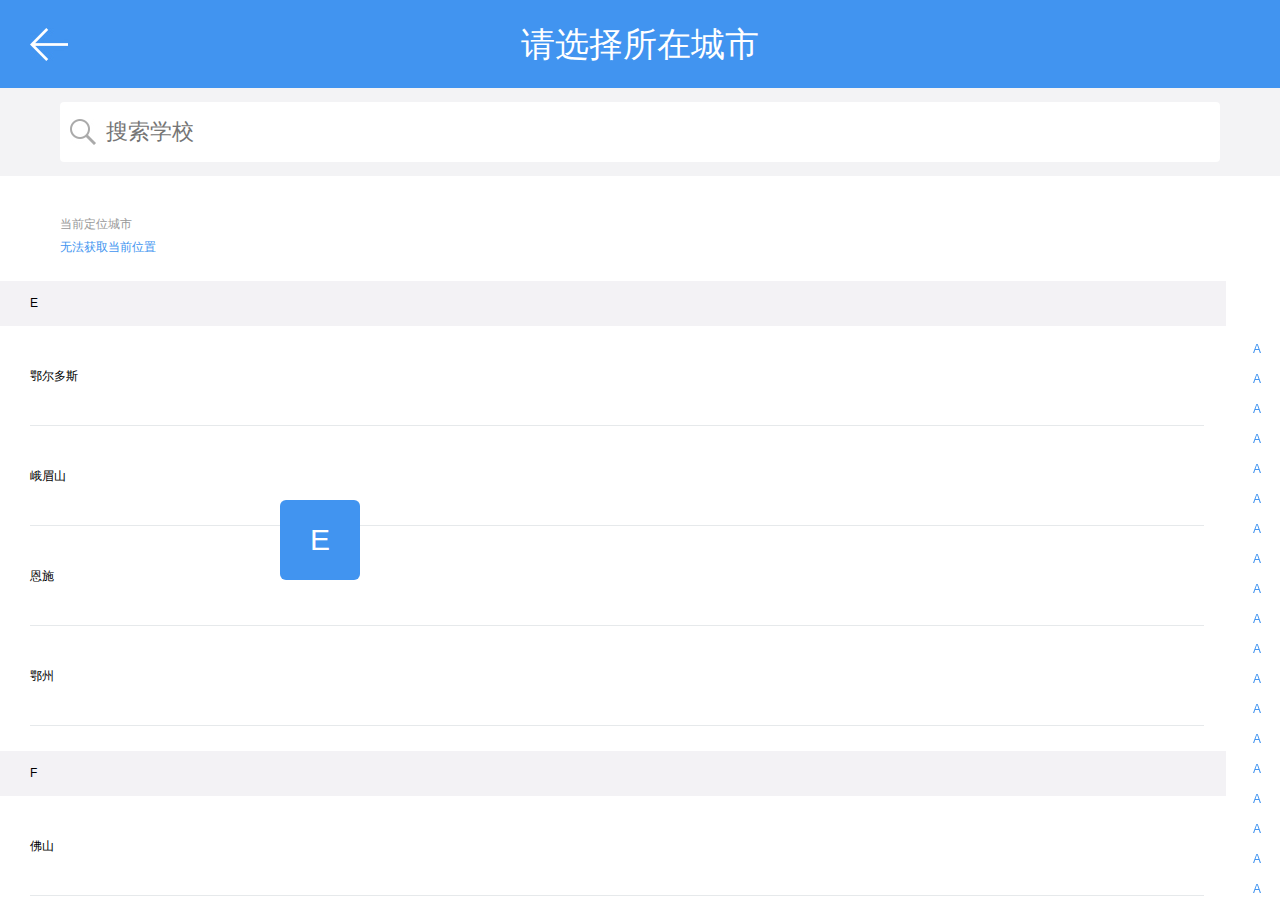
<file: index.html>
﻿<!DOCTYPE html>
<html>
<head>
    <meta charset="utf-8">
    <meta name="viewport" content="initial-scale=1.0, maximum-scale=1.0, user-scalable=no" />
    <link rel="stylesheet" type="text/css" href="css/校园小管家.css"/>
    <title>校园小管家222</title>
   	<script src="js/rem.js" type="text/javascript" charset="utf-8"></script>
</head>
<body>
	<div class="container">
		
	<header>
		<h3>请选择所在城市</h3>
	</header>
	<section class="hone">
		<div class="search">
			<input class="sousuo1" type="text" placeholder="搜索学校" />
		</div>
		<div class="city">
			<h3 class="posicity">当前定位城市</h3>
			<h4 class="posishow">无法获取当前位置</h4>
			<h5 class="E">E</h5>
			<p class="cityname">鄂尔多斯</p>
			<p class="cityname">峨眉山</p>
			<p class="cityname">恩施</p>
			<p class="cityname">鄂州</p>
			<h5 class="E">F</h5>
			<p class="cityname">佛山</p>
			<p class="cityname">抚顺</p>
			<p class="cityname">阜阳</p>
			<h1>
				E
			</h1>
			<ul class="list">
				<li>A</li>
				<li>A</li>
				<li>A</li>
				<li>A</li>
				<li>A</li>
				<li>A</li>
				<li>A</li>
				<li>A</li>
				<li>A</li>
				<li>A</li>
				<li>A</li>
				<li>A</li>
				<li>A</li>
				<li>A</li>
				<li>A</li>
				<li>A</li>
				<li>A</li>
				<li>A</li>
				<li>A</li>
				<li>A</li>
				<li>A</li>
				<li>A</li>
				<li>A</li>
				<li>A</li>
				
			</ul>
		</div>
		
	</section>
	
	</div>
	
</body>
</html>
</file>
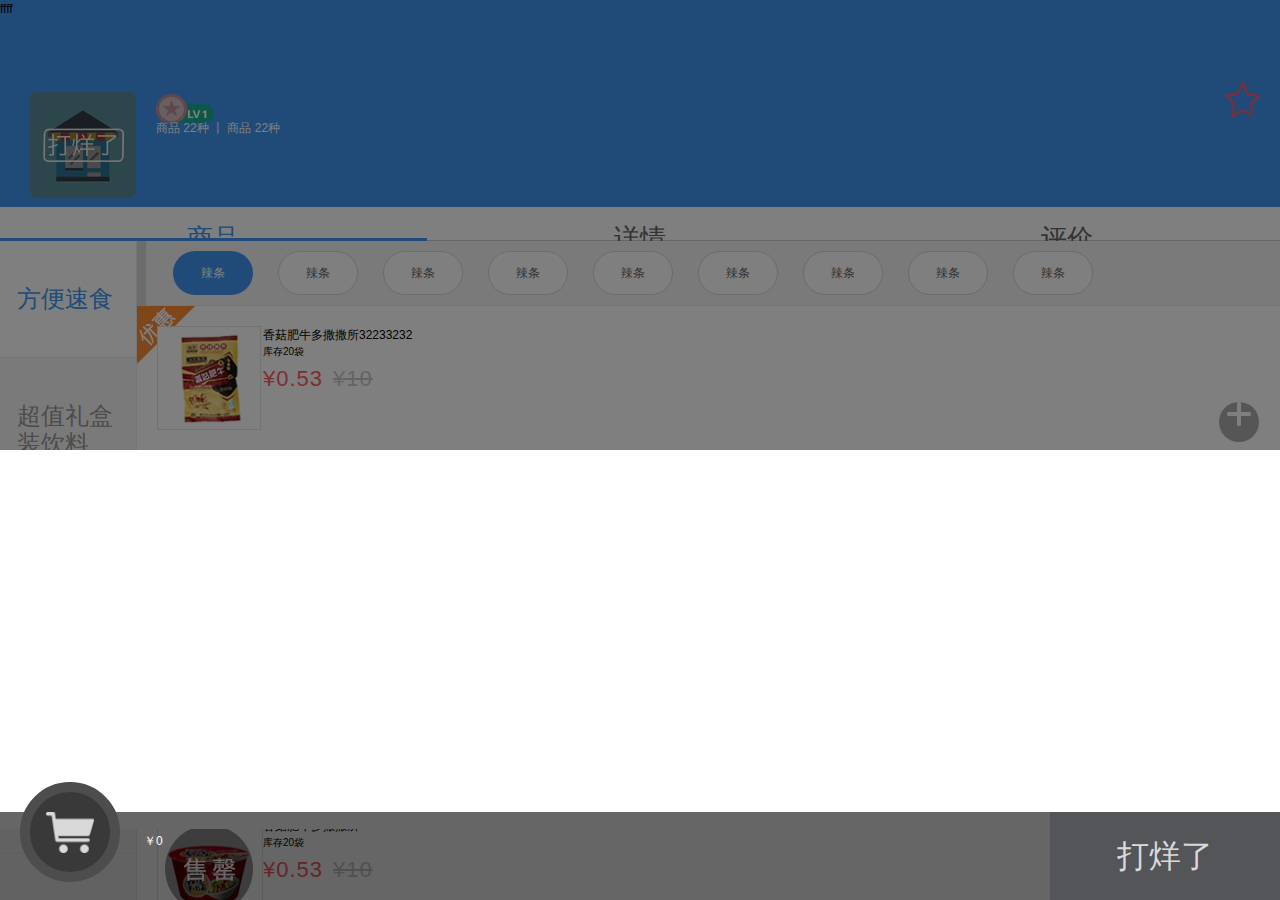
<file: 2.6 shopping-car.html>
<!DOCTYPE html>
<html>
	<head>
		<meta charset="UTF-8">
		<title>商品详情页</title>	
		<!--移动设备优先-->
		<meta name="viewport" content="initial-scale=1.0, maximum-scale=1.0, user-scalable=no" />
		<link rel="stylesheet" href="css/shop.css" />
		<script src="js/rem.js"></script>
	</head>
	
	<body>
		<div class="container">
			<header class="header">
				ffff
			</header>
			
			<section class="main">
				<div class="shop-head">
					<div class="headpic">
						<img src="img/shopimg/headimg.png" alt="" />
						<img src="img/shopimg/dayang.png" alt=""  class="dayang" />
					</div>
					<div class="headtxt">
						<img src="img/shopimg/tongpai.png" class="tongpai" /><br>
						<p class="kindft">商品 <span class="num">22</span>种 丨 商品 <span class="num">22</span>种</p>						
					</div>
					<div class="star"></div>
				</div>
				<nav class="goodslist">
					<a href="#" class="goodsinfo active">商品</a>
					<a href="#" class="goodsinfo">详情</a>
					<a href="#" class="goodsinfo">评价</a>
				</nav>
				<div class="goods">
					<div class="leftgoods">
							<a href="#" class="list-item active">方便速食</a>
							<a href="#" class="list-item">超值礼盒装饮料</a>
							<a href="#" class="list-item">休闲零食</a>
							<a href="#" class="list-item">饼干糕点</a>
							<a href="#" class="list-item">糖果冲饮</a>
							<a href="#" class="list-item">泡面火腿</a>

					</div>
					<div class="rightgoods">
						<nav class="right_nav">
							<a href="#" class="nav_goods"><span class="nav_font">辣条</span></a>
							<a href="#" class="nav_goods"><span class="nav_font">辣条</span></a>
							<a href="#" class="nav_goods"><span class="nav_font">辣条</span></a>
							<a href="#" class="nav_goods"><span class="nav_font">辣条</span></a>
							<a href="#" class="nav_goods"><span class="nav_font">辣条</span></a>
							<a href="#" class="nav_goods"><span class="nav_font">辣条</span></a>
							<a href="#" class="nav_goods"><span class="nav_font">辣条</span></a>
							<a href="#" class="nav_goods"><span class="nav_font">辣条</span></a>
							<a href="#" class="nav_goods"><span class="nav_font">辣条</span></a>
						</nav>
						<div class="main_goods">
							<img src="img/shopimg/cut.png" alt=""  class="cut" />
							<div class="add"><img src="img/shopimg/add.png"/></div>
							<div class="top_goods">
							
								<div class="left_pic" id="mypic1">
									<img src="img/shopimg/xianggufeiniu.png" alt="" />
								</div>
								<div class="right_txt">
									<h3>香菇肥牛多撒撒所32233232</h3>
									<p><i class="font10">库存<span>20</span>袋</i></p>
									<p class="price">¥0.53<span class="old-price">¥10</span></p>
								</div>
							</div>
							<span class="down_goods">
								<span class="end">2016-08-03结束</span>
								<span class="time">限时折扣</span>
							</span>
						</div>
						
						<div class="main_goods">
							<div class="add normal"><img src="img/shopimg/add.png" alt="" /></div>
							<div class="top_goods">
							
								<div class="left_pic">
									<img src="img/shopimg/xianggufeiniu.png" alt="" />
								</div>
								<div class="right_txt">
									<h3>香菇肥牛多撒撒所</h3>
									<p><i class="font10">库存<span>20</span>袋</i></p>
									<p class="price">¥0.53<span class="old-price">¥10</span></p>
								</div>
							</div>
						</div>
						
						<div class="main_goods">
							<div class="add normal"><img src="img/shopimg/add.png" alt="" /></div>
							<div class="top_goods">
							
								<div class="left_pic">
									<img src="img/shopimg/xianggufeiniu.png" alt="" />
								</div>
								<div class="right_txt">
									<h3>香菇肥牛多撒撒所</h3>
									<p><i class="font10">库存<span>20</span>袋</i></p>
									<p class="price">¥0.53<span class="old-price">¥10</span></p>
								</div>
							</div>
						</div>
						
						<div class="main_goods">
							<div class="add normal"><img src="img/shopimg/add.png" alt="" /></div>
							<div class="top_goods">
							
								<div class="left_pic">
									<img src="img/shopimg/fangbianmian.png" alt="" />
									<img src="img/shopimg/shopover.png" alt="" class="shop-over" />
								</div>
								<div class="right_txt">
									<h3>香菇肥牛多撒撒所</h3>
									<p><i class="font10">库存<span>20</span>袋</i></p>
									<p class="price">¥0.53<span class="old-price">¥10</span></p>
								</div>
							</div>
						</div>
						
						<div class="main_goods">
							<div class="add normal"><img src="img/shopimg/add.png" alt="" /></div>
							<div class="top_goods">
							
								<div class="left_pic">
									<img src="img/shopimg/xianggufeiniu.png" alt="" />
								</div>
								<div class="right_txt">
									<h3>香菇肥牛多撒撒所</h3>
									<p><i class="font10">库存<span>20</span>袋</i></p>
									<p class="price">¥0.53<span class="old-price">¥10</span></p>
								</div>
							</div>
						</div>
						
						<div class="main_goods">
							<div class="add normal"><img src="img/shopimg/add.png" alt="" /></div>
							<div class="top_goods">
							
								<div class="left_pic">
									<img src="img/shopimg/xianggufeiniu.png" alt="" />
								</div>
								<div class="right_txt">
									<h3>香菇肥牛多撒撒所</h3>
									<p><i class="font10">库存<span>20</span>袋</i></p>
									<p class="price">¥0.53<span class="old-price">¥10</span></p>
								</div>
							</div>
						</div>
						
						<div class="main_goods">
							<div class="add normal"><img src="img/shopimg/add.png" alt="" /></div>
							<div class="top_goods">
							
								<div class="left_pic" id="pic1">
									<img src="img/shopimg/xianggufeiniu.png" alt="" />
								</div>
								<div class="right_txt">
									<h3>香菇肥牛多撒撒所11111</h3>
									<p><i class="font10">库存<span>20</span>袋</i></p>
									<p class="price">¥0.53<span class="old-price">¥10</span></p>
								</div>
							</div>
						</div>
						
						
					</div>
				</div>
				<footer class="footer">
					<div class="footer_car">
						
					</div>
					
					<div class="footer_price">
						<span class="money">￥<i>0</i></span>
					</div>
					
					<div href="#" class="footer_status">打烊了</div>
					
				</footer>
			</section>
		</div>
		<!--container-->
		
		<div class="zhezhao2">
					
		</div>
		
		<div class="shopping-car">
					
		</div>
		

	</body>
</html>
</file>
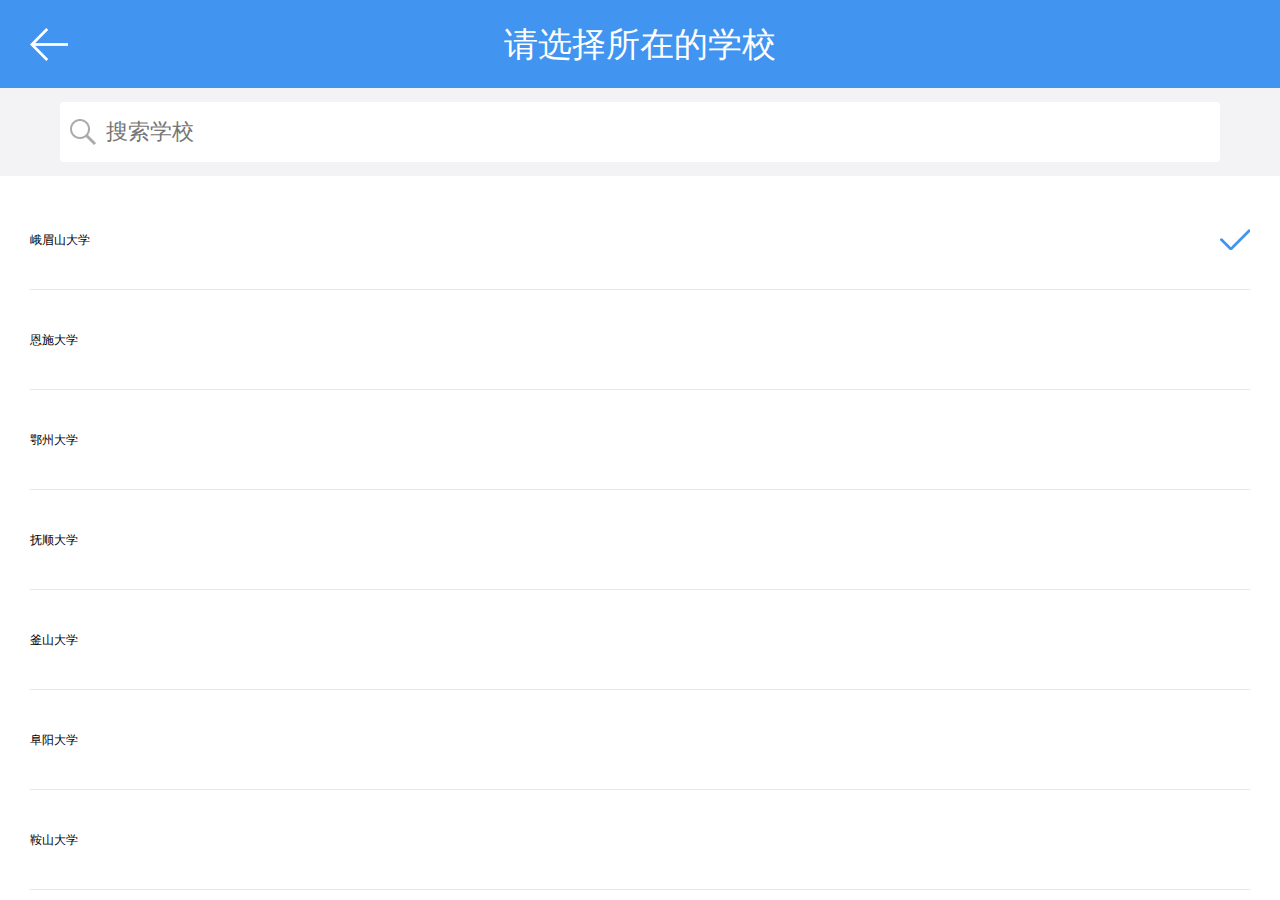
<file: collage.html>
<!DOCTYPE html>
<html>

	<head>
		<meta charset="utf-8">
		<meta name="viewport" content="initial-scale=1.0, maximum-scale=1.0, user-scalable=no" />
		<link rel="stylesheet" type="text/css" href="css/校园小管家.css" />
		<title>校园小管家</title>
		<script src="js/rem.js" type="text/javascript" charset="utf-8"></script>
	</head>

	<body>
		<div class="container">

			<header>
				<h3>请选择所在的学校</h3>
			</header>
			<section class="one">
				<div class="search">
					<input class="sousuo1" type="text" placeholder="搜索学校" />
				</div>
				<div class="city">

					<p class="cityname checkuniversity uni">峨眉山大学</p>
					<p class="cityname uni">恩施大学</p>
					<p class="cityname uni">鄂州大学</p>
					<p class="cityname uni">抚顺大学</p>

					<p class="cityname uni">釜山大学</p>
					<p class="cityname uni">阜阳大学</p>
					<p class="cityname uni">鞍山大学</p>

				</div>

			</section>

		</div>

	</body>

</html>
</file>
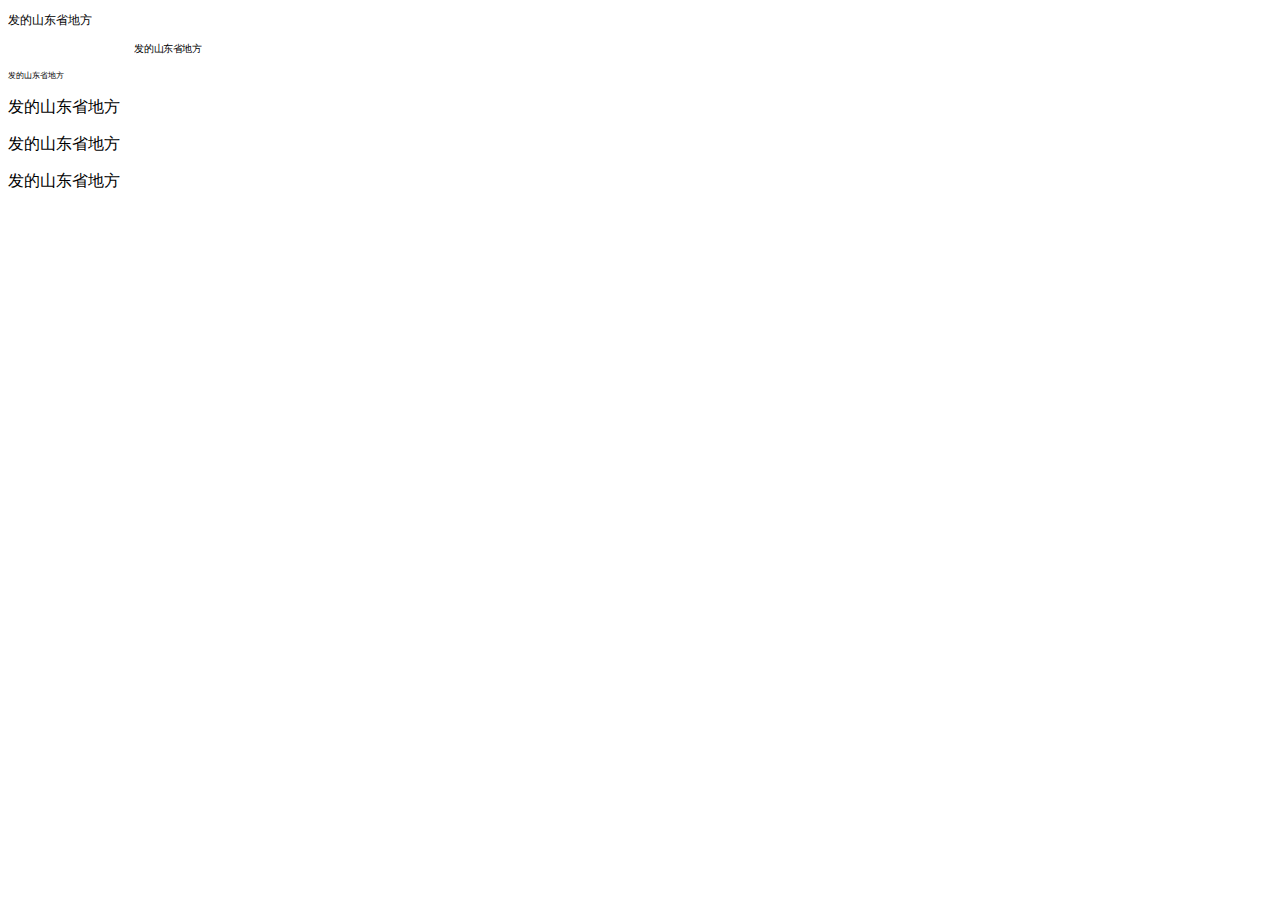
<file: new_file.html>
<!DOCTYPE html>
<html>
	<head>
		<meta charset="UTF-8">
		<title></title>
		<style type="text/css">
			p:first-child{
				font-size:12px;
			}
			p:nth-child(2){
				font-size:12px;
				transform: scale(.8);
			}
			p:nth-child(3){
				font-size:8px;
			}
		</style>
	</head>
	<body>
		<p>发的山东省地方</p>
		<p>发的山东省地方</p>
		<p>发的山东省地方</p>
		<p>发的山东省地方</p>
		<p>发的山东省地方</p>
		<p>发的山东省地方</p>
	</body>
</html>
</file>
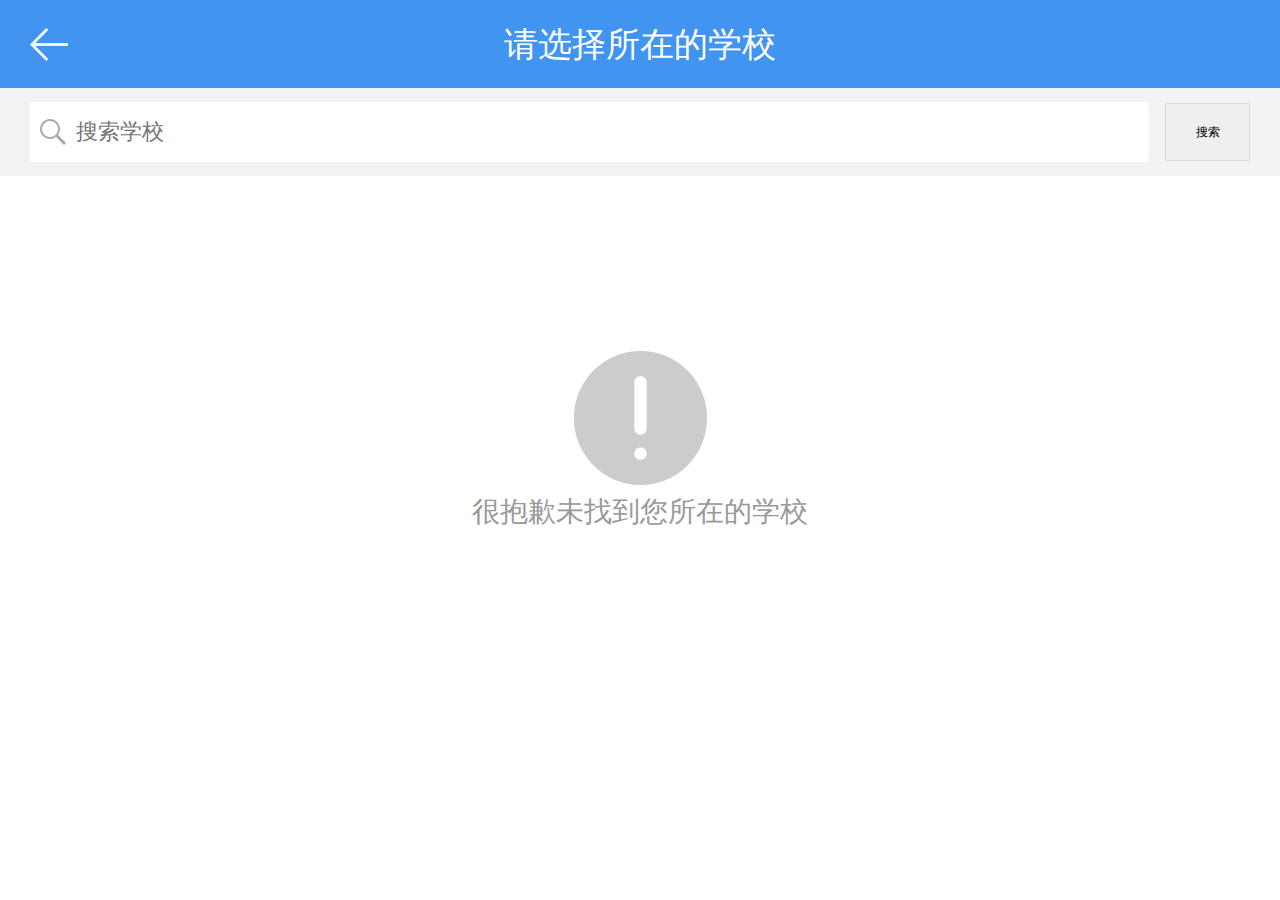
<file: nosearch.html>
<!DOCTYPE html>
<html>

	<head>
		<meta charset="utf-8">
		<meta name="viewport" content="initial-scale=1.0, maximum-scale=1.0, user-scalable=no" />
		<link rel="stylesheet" type="text/css" href="css/校园小管家.css" />
		<title>校园小管家</title>
		<script src="js/rem.js" type="text/javascript" charset="utf-8"></script>
	</head>

	<body>
		<div class="container">

			<header>
				<h3>请选择所在的学校</h3>
			</header>
			<section class="one">
				<div class="search">
					<input class="sousuo" type="text" placeholder="搜索学校" />
					<button class="btn1">搜索</button>
				</div>
				<div class="no_search">
					<img src="img/search1.jpg"/>
					<span class="s_ft">很抱歉未找到您所在的学校</span>
				</div>
				

			</section>

		</div>

	</body>

</html>
</file>
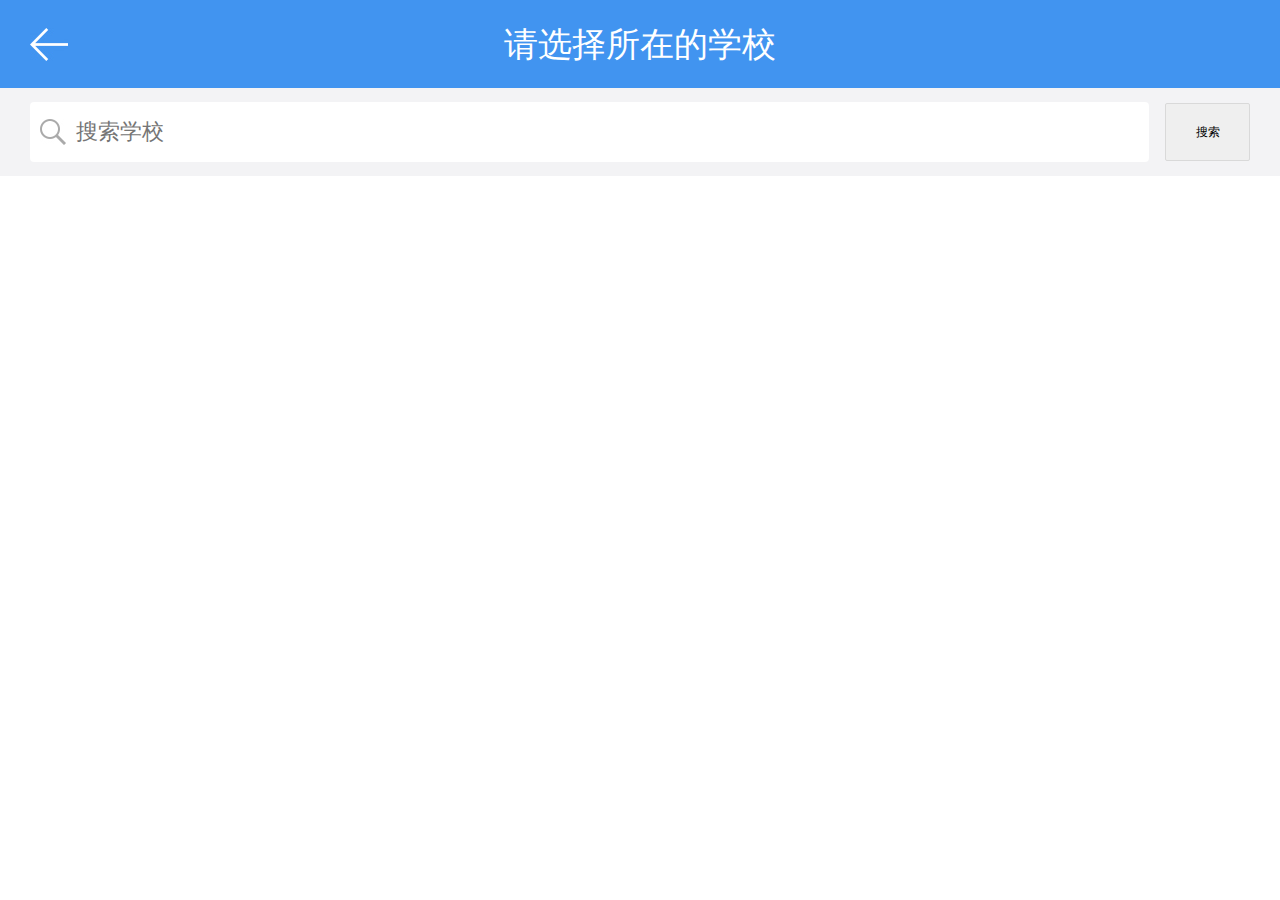
<file: search.html>
<!DOCTYPE html>
<html>

	<head>
		<meta charset="utf-8">
		<meta name="viewport" content="initial-scale=1.0, maximum-scale=1.0, user-scalable=no" />
		<link rel="stylesheet" type="text/css" href="css/校园小管家.css" />
		<title>校园小管家</title>
		<script src="js/rem.js" type="text/javascript" charset="utf-8"></script>
	</head>

	<body>
		<div class="container">

			<header>
				<h3>请选择所在的学校</h3>
			</header>
			<section class="one">
				<div class="search">
					<input class="sousuo" type="text" placeholder="搜索学校" />
					<button class="btn1">搜索</button>
				</div>
			

			</section>

		</div>

	</body>

</html>
</file>
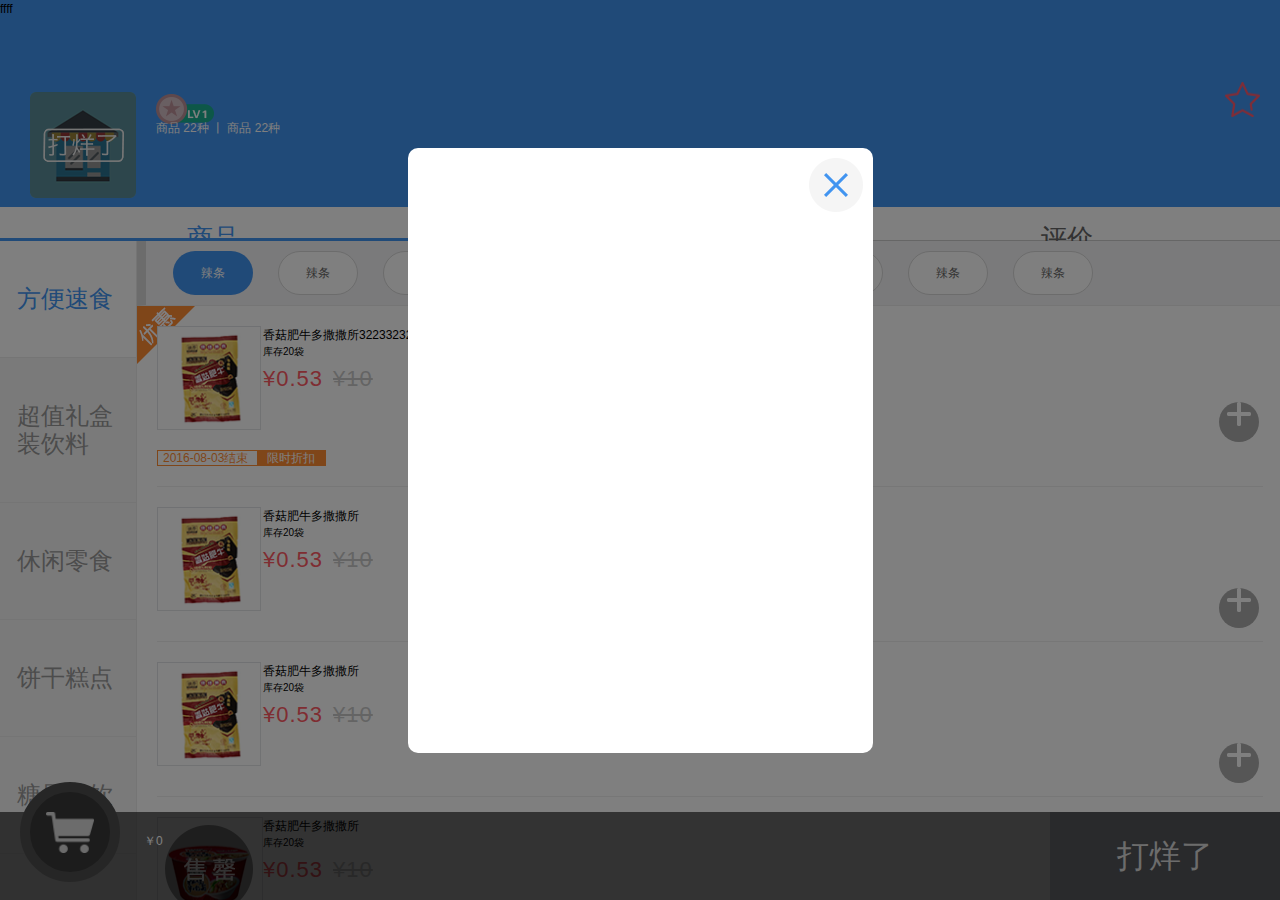
<file: shop-big-pic.html>
<!DOCTYPE html>
<html>
	<head>
		<meta charset="UTF-8">
		<title>商品详情页</title>	
		<!--移动设备优先-->
		<meta name="viewport" content="initial-scale=1.0, maximum-scale=1.0, user-scalable=no" />
		<link rel="stylesheet" href="css/shop.css" />
		<script src="js/rem.js"></script>
	</head>
	
	<body>
		<div class="container">
			<header class="header">
				ffff
			</header>
			
			<section class="main">
				<div class="shop-head">
					<div class="headpic">
						<img src="img/shopimg/headimg.png" alt="" />
						<img src="img/shopimg/dayang.png" alt=""  class="dayang" />
					</div>
					<div class="headtxt">
						<img src="img/shopimg/tongpai.png" class="tongpai" /><br>
						<p class="kindft">商品 <span class="num">22</span>种 丨 商品 <span class="num">22</span>种</p>						
					</div>
					<div class="star"></div>
				</div>
				<nav class="goodslist">
					<a href="#" class="goodsinfo active">商品</a>
					<a href="#" class="goodsinfo">详情</a>
					<a href="#" class="goodsinfo">评价</a>
				</nav>
				<div class="goods">
					<div class="leftgoods">
							<a href="#" class="list-item active">方便速食</a>
							<a href="#" class="list-item">超值礼盒装饮料</a>
							<a href="#" class="list-item">休闲零食</a>
							<a href="#" class="list-item">饼干糕点</a>
							<a href="#" class="list-item">糖果冲饮</a>
							<a href="#" class="list-item">泡面火腿</a>

					</div>
					<div class="rightgoods">
						<nav class="right_nav">
							<a href="#" class="nav_goods"><span class="nav_font">辣条</span></a>
							<a href="#" class="nav_goods"><span class="nav_font">辣条</span></a>
							<a href="#" class="nav_goods"><span class="nav_font">辣条</span></a>
							<a href="#" class="nav_goods"><span class="nav_font">辣条</span></a>
							<a href="#" class="nav_goods"><span class="nav_font">辣条</span></a>
							<a href="#" class="nav_goods"><span class="nav_font">辣条</span></a>
							<a href="#" class="nav_goods"><span class="nav_font">辣条</span></a>
							<a href="#" class="nav_goods"><span class="nav_font">辣条</span></a>
							<a href="#" class="nav_goods"><span class="nav_font">辣条</span></a>
						</nav>
						<div class="main_goods">
							<img src="img/shopimg/cut.png" alt=""  class="cut" />
							<div class="add"><img src="img/shopimg/add.png"/></div>
							<div class="top_goods">
							
								<div class="left_pic" id="mypic1">
									<img src="img/shopimg/xianggufeiniu.png" alt="" />
								</div>
								<div class="right_txt">
									<h3>香菇肥牛多撒撒所32233232</h3>
									<p><i class="font10">库存<span>20</span>袋</i></p>
									<p class="price">¥0.53<span class="old-price">¥10</span></p>
								</div>
							</div>
							<span class="down_goods">
								<span class="end">2016-08-03结束</span>
								<span class="time">限时折扣</span>
							</span>
						</div>
						
						<div class="main_goods">
							<div class="add normal"><img src="img/shopimg/add.png" alt="" /></div>
							<div class="top_goods">
							
								<div class="left_pic">
									<img src="img/shopimg/xianggufeiniu.png" alt="" />
								</div>
								<div class="right_txt">
									<h3>香菇肥牛多撒撒所</h3>
									<p><i class="font10">库存<span>20</span>袋</i></p>
									<p class="price">¥0.53<span class="old-price">¥10</span></p>
								</div>
							</div>
						</div>
						
						<div class="main_goods">
							<div class="add normal"><img src="img/shopimg/add.png" alt="" /></div>
							<div class="top_goods">
							
								<div class="left_pic">
									<img src="img/shopimg/xianggufeiniu.png" alt="" />
								</div>
								<div class="right_txt">
									<h3>香菇肥牛多撒撒所</h3>
									<p><i class="font10">库存<span>20</span>袋</i></p>
									<p class="price">¥0.53<span class="old-price">¥10</span></p>
								</div>
							</div>
						</div>
						
						<div class="main_goods">
							<div class="add normal"><img src="img/shopimg/add.png" alt="" /></div>
							<div class="top_goods">
							
								<div class="left_pic">
									<img src="img/shopimg/fangbianmian.png" alt="" />
									<img src="img/shopimg/shopover.png" alt="" class="shop-over" />
								</div>
								<div class="right_txt">
									<h3>香菇肥牛多撒撒所</h3>
									<p><i class="font10">库存<span>20</span>袋</i></p>
									<p class="price">¥0.53<span class="old-price">¥10</span></p>
								</div>
							</div>
						</div>
						
						<div class="main_goods">
							<div class="add normal"><img src="img/shopimg/add.png" alt="" /></div>
							<div class="top_goods">
							
								<div class="left_pic">
									<img src="img/shopimg/xianggufeiniu.png" alt="" />
								</div>
								<div class="right_txt">
									<h3>香菇肥牛多撒撒所</h3>
									<p><i class="font10">库存<span>20</span>袋</i></p>
									<p class="price">¥0.53<span class="old-price">¥10</span></p>
								</div>
							</div>
						</div>
						
						<div class="main_goods">
							<div class="add normal"><img src="img/shopimg/add.png" alt="" /></div>
							<div class="top_goods">
							
								<div class="left_pic">
									<img src="img/shopimg/xianggufeiniu.png" alt="" />
								</div>
								<div class="right_txt">
									<h3>香菇肥牛多撒撒所</h3>
									<p><i class="font10">库存<span>20</span>袋</i></p>
									<p class="price">¥0.53<span class="old-price">¥10</span></p>
								</div>
							</div>
						</div>
						
						<div class="main_goods">
							<div class="add normal"><img src="img/shopimg/add.png" alt="" /></div>
							<div class="top_goods">
							
								<div class="left_pic" id="pic1">
									<img src="img/shopimg/xianggufeiniu.png" alt="" />
								</div>
								<div class="right_txt">
									<h3>香菇肥牛多撒撒所11111</h3>
									<p><i class="font10">库存<span>20</span>袋</i></p>
									<p class="price">¥0.53<span class="old-price">¥10</span></p>
								</div>
							</div>
						</div>
						
						
					</div>
				</div>
				<footer class="footer">
					<div class="footer_car">
						
					</div>
					
					<div class="footer_price">
						<span class="money">￥<i>0</i></span>
					</div>
					
					<div href="#" class="footer_status">打烊了</div>
					
				</footer>
			</section>
		</div>
		<!--container-->
		
		<div class="zhezhao" id="zhezhao">
			<div class="inner">
				<div class="close" id="close"></div>
			</div>
			
		</div>
		
		
		
		
		<script src="js/jquery.js"></script>
		<script type="text/javascript">
			
			$('#mypic1').click(function(){
				$('#zhezhao').css("display","block");
			})
			
			
			
			$(' .goodsinfo',).click(function(){
				$(this).addClass('active').siblings().removeClass('active');
			})
			$('.list-item',).click(function(){
				$(this).addClass('active').siblings().removeClass('active');
			})
			
			
			
		</script>
	</body>
</html>
</file>
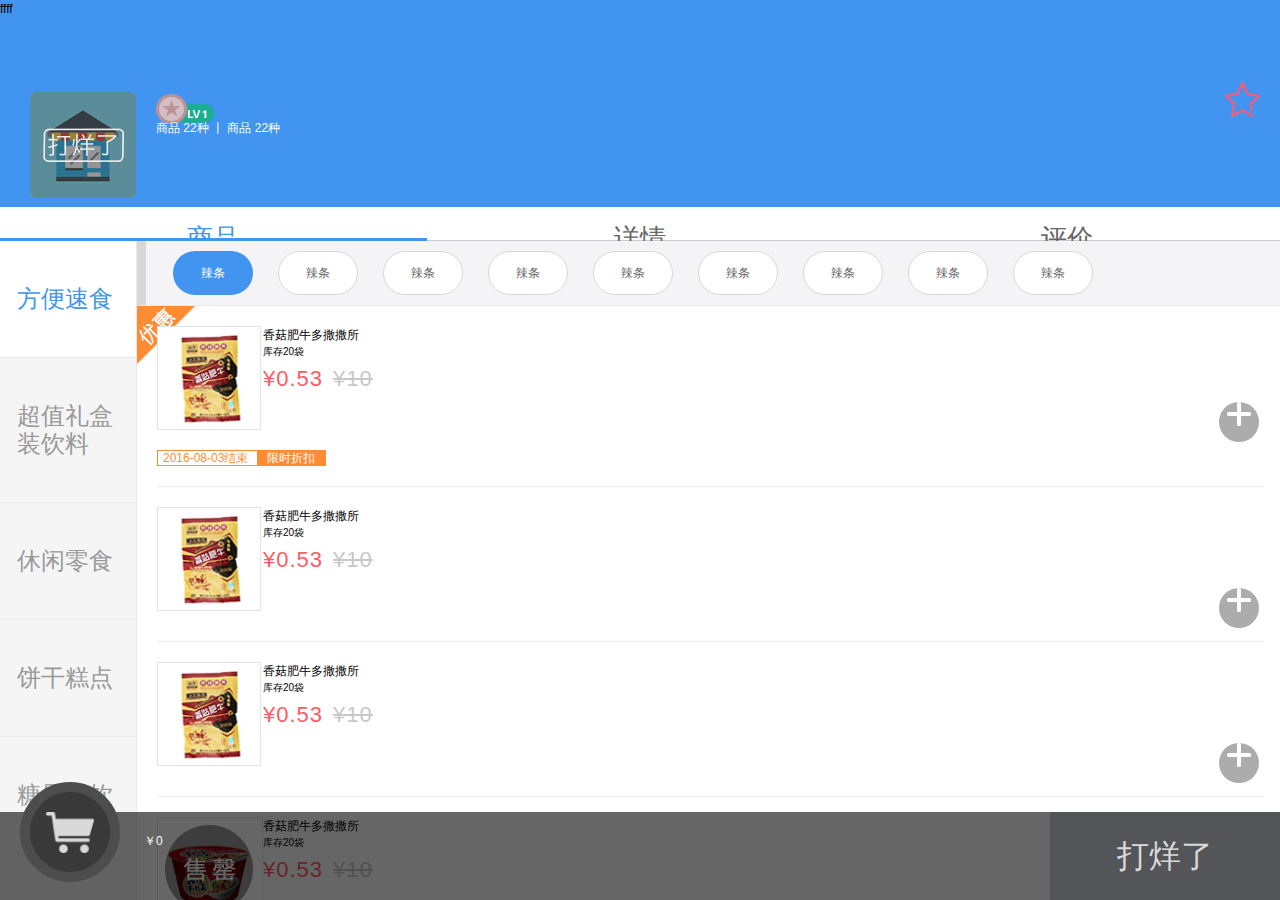
<file: shop-detail.html>
<!DOCTYPE html>
<html>
	<head>
		<meta charset="UTF-8">
		<title>商品详情页</title>	
		<!--移动设备优先-->
		<meta name="viewport" content="initial-scale=1.0, maximum-scale=1.0, user-scalable=no" />
		<link rel="stylesheet" href="css/shop.css" />
		<script src="js/rem.js"></script>
	</head>
	
	<body>
		<div class="container">
			<header class="header">
				ffff
			</header>
			
			<section class="main">
				<div class="shop-head">
					<div class="headpic">
						<img src="img/shopimg/headimg.png" alt="" />
						<img src="img/shopimg/dayang.png" alt=""  class="dayang" />
					</div>
					<div class="headtxt">
						<img src="img/shopimg/tongpai.png" class="tongpai" /><br>
						<p class="kindft">商品 <span class="num">22</span>种 丨 商品 <span class="num">22</span>种</p>						
					</div>
					<div class="star"></div>
				</div>
				<nav class="goodslist">
					<a href="#" class="goodsinfo active">商品</a>
					<a href="#" class="goodsinfo">详情</a>
					<a href="#" class="goodsinfo">评价</a>
				</nav>
				<div class="goods">
					<div class="leftgoods">
							<a href="#" class="list-item active">方便速食</a>
							<a href="#" class="list-item">超值礼盒装饮料</a>
							<a href="#" class="list-item">休闲零食</a>
							<a href="#" class="list-item">饼干糕点</a>
							<a href="#" class="list-item">糖果冲饮</a>
							<a href="#" class="list-item">泡面火腿</a>

					</div>
					<div class="rightgoods">
						<nav class="right_nav">
							<a href="#" class="nav_goods"><span class="nav_font">辣条</span></a>
							<a href="#" class="nav_goods"><span class="nav_font">辣条</span></a>
							<a href="#" class="nav_goods"><span class="nav_font">辣条</span></a>
							<a href="#" class="nav_goods"><span class="nav_font">辣条</span></a>
							<a href="#" class="nav_goods"><span class="nav_font">辣条</span></a>
							<a href="#" class="nav_goods"><span class="nav_font">辣条</span></a>
							<a href="#" class="nav_goods"><span class="nav_font">辣条</span></a>
							<a href="#" class="nav_goods"><span class="nav_font">辣条</span></a>
							<a href="#" class="nav_goods"><span class="nav_font">辣条</span></a>
						</nav>
						<div class="main_goods">
							<img src="img/shopimg/cut.png" alt=""  class="cut" />
							<div class="add"><img src="img/shopimg/add.png"/></div>
							<div class="top_goods">
							
								<div class="left_pic">
									<img src="img/shopimg/xianggufeiniu.png" alt="" />
								</div>
								<div class="right_txt">
									<h3>香菇肥牛多撒撒所</h3>
									<p><i class="font10">库存<span>20</span>袋</i></p>
									<p class="price">¥0.53<span class="old-price">¥10</span></p>
								</div>
							</div>
							<span class="down_goods">
								<span class="end">2016-08-03结束</span>
								<span class="time">限时折扣</span>
							</span>
						</div>
						
						<div class="main_goods">
							<div class="add normal"><img src="img/shopimg/add.png" alt="" /></div>
							<div class="top_goods">
							
								<div class="left_pic">
									<img src="img/shopimg/xianggufeiniu.png" alt="" />
								</div>
								<div class="right_txt">
									<h3>香菇肥牛多撒撒所</h3>
									<p><i class="font10">库存<span>20</span>袋</i></p>
									<p class="price">¥0.53<span class="old-price">¥10</span></p>
								</div>
							</div>
						</div>
						
						<div class="main_goods">
							<div class="add normal"><img src="img/shopimg/add.png" alt="" /></div>
							<div class="top_goods">
							
								<div class="left_pic">
									<img src="img/shopimg/xianggufeiniu.png" alt="" />
								</div>
								<div class="right_txt">
									<h3>香菇肥牛多撒撒所</h3>
									<p><i class="font10">库存<span>20</span>袋</i></p>
									<p class="price">¥0.53<span class="old-price">¥10</span></p>
								</div>
							</div>
						</div>
						
						<div class="main_goods">
							<div class="add normal"><img src="img/shopimg/add.png" alt="" /></div>
							<div class="top_goods">
							
								<div class="left_pic">
									<img src="img/shopimg/fangbianmian.png" alt="" />
									<img src="img/shopimg/shopover.png" alt="" class="shop-over" />
								</div>
								<div class="right_txt">
									<h3>香菇肥牛多撒撒所</h3>
									<p><i class="font10">库存<span>20</span>袋</i></p>
									<p class="price">¥0.53<span class="old-price">¥10</span></p>
								</div>
							</div>
						</div>
						
						<div class="main_goods">
							<div class="add normal"><img src="img/shopimg/add.png" alt="" /></div>
							<div class="top_goods">
							
								<div class="left_pic">
									<img src="img/shopimg/xianggufeiniu.png" alt="" />
								</div>
								<div class="right_txt">
									<h3>香菇肥牛多撒撒所</h3>
									<p><i class="font10">库存<span>20</span>袋</i></p>
									<p class="price">¥0.53<span class="old-price">¥10</span></p>
								</div>
							</div>
						</div>
						
						<div class="main_goods">
							<div class="add normal"><img src="img/shopimg/add.png" alt="" /></div>
							<div class="top_goods">
							
								<div class="left_pic">
									<img src="img/shopimg/xianggufeiniu.png" alt="" />
								</div>
								<div class="right_txt">
									<h3>香菇肥牛多撒撒所</h3>
									<p><i class="font10">库存<span>20</span>袋</i></p>
									<p class="price">¥0.53<span class="old-price">¥10</span></p>
								</div>
							</div>
						</div>
						
						<div class="main_goods">
							<div class="add normal"><img src="img/shopimg/add.png" alt="" /></div>
							<div class="top_goods">
							
								<div class="left_pic">
									<img src="img/shopimg/xianggufeiniu.png" alt="" />
								</div>
								<div class="right_txt">
									<h3>香菇肥牛多撒撒所</h3>
									<p><i class="font10">库存<span>20</span>袋</i></p>
									<p class="price">¥0.53<span class="old-price">¥10</span></p>
								</div>
							</div>
						</div>
						
						
					</div>
				</div>
				<footer class="footer">
					<div class="footer_car">
						
					</div>
					
					<div class="footer_price">
						<span class="money">￥<i>0</i></span>
					</div>
					
					<div href="#" class="footer_status">打烊了</div>
					
				</footer>
			</section>
		</div>
		<script src="js/jquery.js"></script>
		<script type="text/javascript">
			$(' .goodsinfo',).click(function(){
				$(this).addClass('active').siblings().removeClass('active');
			})
			$('.list-item',).click(function(){
				$(this).addClass('active').siblings().removeClass('active');
			})
		</script>
	</body>
</html>
</file>
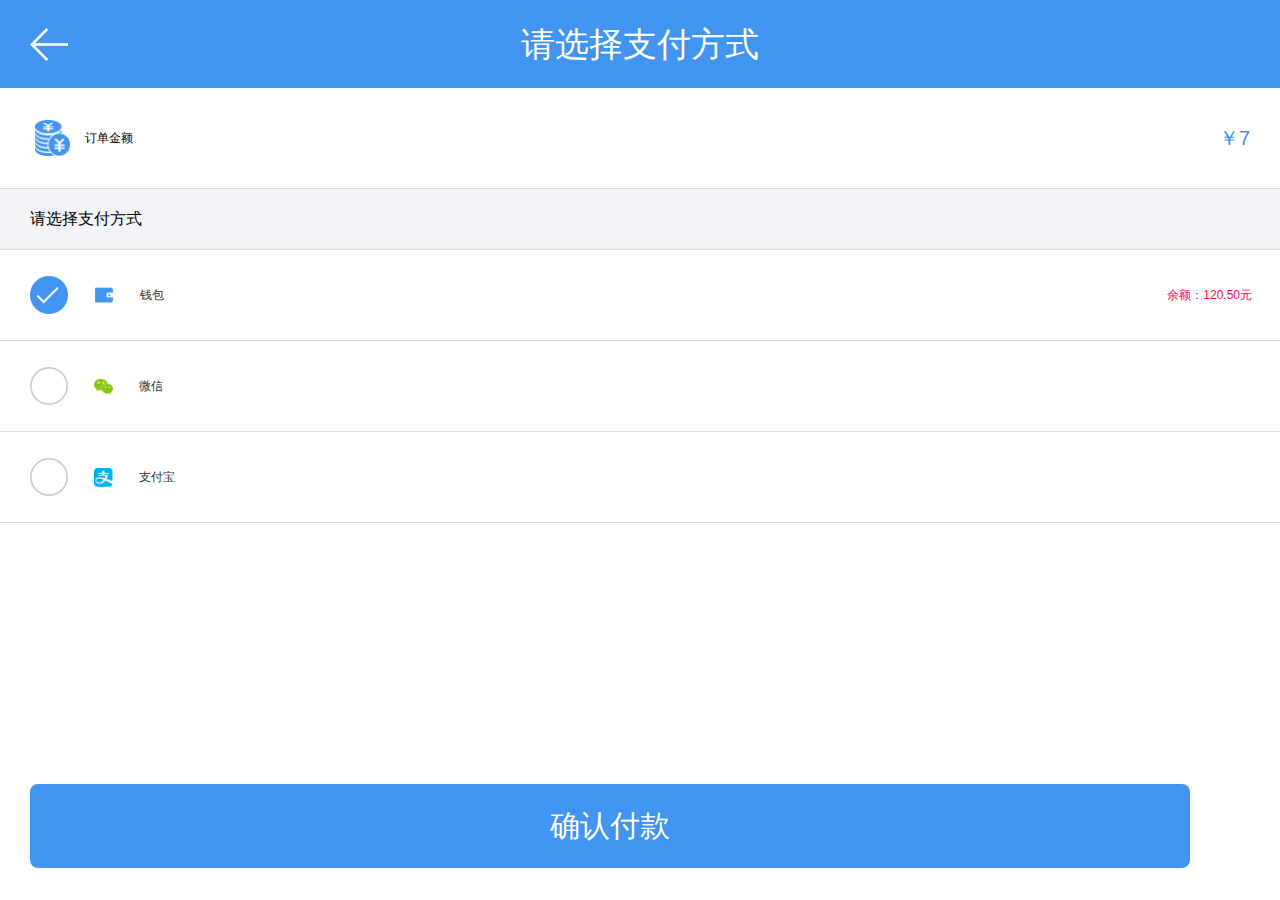
<file: zhifu.html>
<!DOCTYPE html>
<html>
<head>
    <meta charset="utf-8">
    <meta name="viewport" content="initial-scale=1.0, maximum-scale=1.0, user-scalable=no" />
    <link rel="stylesheet" type="text/css" href="css/校园小管家.css"/>
    <title>校园小管家</title>
   	<script src="js/rem.js" type="text/javascript" charset="utf-8"></script>
</head>
<body>
	<div class="container">
		<header>
		<h3>请选择支付方式</h3>
		</header>
		<section class="htwo">
			<h6 class="money">
				<span class="dingdan">订单金额</span> <span class="jine">￥7</span>
			</h6>
			<h6 class="plmoney">
				请选择支付方式
			</h6>
			<h6 class="wallet">
				<input type="radio" id="money" name="pay" checked="checked" />
				<label for="money"></label>
				<span class="payimg pay_icon_qianbao"></span>
				<span class="fontid">钱包</span>
				<span class="yue">余额：120.50元</span>
			</h6>
			<h6 class="wallet">
				<input type="radio" id="weixin" name="pay" />
				<label for="weixin"></label>
				<span class="payimg weixin"></span>
				<span class="fontid">微信</span>
			
			</h6>
			<h6 class="wallet">
				<input type="radio" id="zhifubao" name="pay" />
				<label for="zhifubao"></label>
				<span class="payimg zhifu"></span>
				<span class="fontid">支付宝</span>
				
			</h6>
		</section>
		<footer>
			<span class="zhifu">确认付款</span>
		</footer>
	</div>
		

</body>
</html>
</file>
<file: css/校园小管家.css>
@import url(reset.css);
html,
body,
.container {
  width: 100%;
  height: 100%;
  overflow: hidden;
}
.container {
  display: -webkit-box;
  -webkit-box-orient: vertical;
}
.container header {
  width: 100%;
  height: 0.88rem;
  background: none;
  background: #4194f0 url(../img/jiantou.jpg) no-repeat 0.3rem center;
  background-size: 0.38rem 0.33rem;
}
.container header h3 {
  text-align: center;
  line-height: 0.88rem;
  font-size: 0.34rem;
  font-weight: normal;
  color: white;
}
.container section {
  -webkit-box-flex: 1;
  background: white;
  display: -webkit-box;
  -webkit-box-orient: vertical;
}
.container section .search {
  width: 100%;
  height: 0.88rem;
  background: #f3f3f5;
  -webkit-box-align: center;
  display: -webkit-box;
  -webkit-box-orient: horizontal;
}
.container section .search input {
  width: 90.625%;
  height: 0.6rem;
  background: #ffffff;
  display: block;
  border: none;
  outline: none;
  background: #ffffff url(../img/search.jpg) no-repeat 0.1rem center;
  background-size: 0.26rem;
  text-indent: 0.46rem;
  line-height: 0.88rem;
  font-size: 0.22rem;
  border-radius: 0.04rem;
}
.container section .search .sousuo1 {
  margin: 0 auto;
}
.container section .search .sousuo {
  display: block;
  margin-left: 0.3rem;
  height: 0.6rem;
  width: 75%;
  -webkit-box-flex: 1;
}
.container section .search .btn1 {
  display: block;
  width: 0.85rem;
  height: 0.58rem;
  margin-left: 0.16rem;
  margin-right: 0.3rem;
  border-radius: 0.02rem;
  outline: none;
  border: none;
  border: 1px solid #d9d9d9;
}
.container section .bg7 img {
  width: 100%;
  height: 2.96rem;
}
.container section .diqiu {
  text-align: center;
  margin-top: 0.8rem;
}
.container section .diqiu img {
  width: 2.7rem;
}
.container section .xiaoguanjia_p1 {
  font-size: 0.26rem;
  text-align: center;
  color: #999999;
}
.container section .xiaoguanjia_p2 {
  font-size: 0.26rem;
  text-align: center;
  color: #999999;
}
.container section .xiaoguanjia {
  width: 53.125%;
  height: 0.74rem;
  background: none;
  text-align: center;
  line-height: 0.74rem;
  margin: 0 auto;
  margin-top: 0.48rem;
  border-radius: 0.35rem;
  border: 2px solid #3f94ef;
  color: #4194f2;
  font-size: 0.32rem;
}
.container section .city {
  position: relative;
  height: 100%;
  background: white;
  margin-top: 0.14rem;
}
.container section .city .posicity {
  background: url(../img/position.png) no-repeat 0.3rem center;
  background-size: .2rem;
  margin-top: 0.25rem;
  padding-left: .6rem;
  color: #999999;
}
.container section .city .posishow {
  color: #4194f0;
  padding-left: 0.6rem;
  margin-top: .05rem;
}
.container section .city .E {
  height: .45rem;
  background: #f3f2f5;
  margin-top: 0.25rem;
  line-height: 0.45rem;
  padding-left: 0.3rem;
  box-sizing: border-box;
  margin-right: 0.54rem;
}
.container section .city p {
  height: 1rem;
  box-sizing: border-box;
  line-height: 1rem;
  border-bottom: 1px solid #e6e9eb;
  margin: 0 0.76rem 0 0.3rem;
}
.container section .city .checkuniversity {
  background: url(../img/checked.png) no-repeat right center;
  background-size: 0.3rem;
}
.container section .city .uni {
  margin-right: 0.3rem;
}
.container section .city h1 {
  position: absolute;
  left: 2.8rem;
  top: 3.1rem;
  width: 0.8rem;
  height: 0.8rem;
  background: #4194f0;
  text-align: center;
  line-height: 0.8rem;
  font-size: 0.3rem;
  border-radius: 0.06rem;
  color: white;
}
.container section .city .list {
  position: fixed;
  right: 0;
  top: 3.34rem;
}
.container section .city .list li {
  line-height: 0.3rem;
  margin-right: 0.19rem;
  color: #4194f0;
}
.container section .money {
  width: 100%;
  height: 1rem;
  background: #ffffff;
  display: -webkit-box;
  -webkit-box-orient: horizontal;
  line-height: 1rem;
  background: url(../img/icon_jine.png) no-repeat 0.35rem center;
  background-size: 0.35rem;
}
.container section .money .dingdan {
  display: block;
  -webkit-box-flex: 1;
  margin-left: 0.85rem;
}
.container section .money .jine {
  display: block;
  font-size: 0.2rem;
  margin-right: 0.3rem;
  color: #4395eb;
}
.container section .plmoney {
  width: 100%;
  height: 0.6rem;
  background: #f3f4f8;
  line-height: 0.6rem;
  font-size: 0.16rem;
  padding-left: 0.3rem;
  border-top: 1px solid #dbdcde;
  border-bottom: 1px solid #dbdcde;
}
.container section .wallet {
  width: 100%;
  height: 0.9rem;
  background: none;
  display: -webkit-box;
  -webkit-box-orient: horizontal;
  -webkit-box-align: center;
  border-bottom: #dcdcdc 1px solid;
}
.container section .wallet input[type="radio"] {
  display: none;
}
.container section .wallet input[type="radio"] + label {
  margin-left: 0.3rem;
  display: block;
  width: 0.38rem;
  height: 0.38rem;
  background: url(../img/checked-mark.png) no-repeat bottom;
  background-size: 0.38rem auto;
}
.container section .wallet input[type="radio"]:checked + label {
  background-position: 0 0;
}
.container section .wallet .payimg {
  display: block;
  background: url(../img/payimg.png) no-repeat;
  background-size: 20px 54px;
  margin-left: 0.26rem;
}
.container section .wallet .pay_icon_qianbao {
  height: 20px;
  width: 20px;
  background-position: 0 -34px;
}
.container section .wallet .zhifu {
  height: 19px;
  width: 19px;
  background-position: 0 0;
}
.container section .wallet .weixin {
  height: 15px;
  width: 19px;
  background-position: 0 -19px;
}
.container section .wallet .fontid {
  display: block;
  -webkit-box-flex: 1;
  margin-left: 0.26rem;
  color: #303030;
}
.container section .wallet .yue {
  margin-right: 0.28rem;
  color: #ff0150;
}
.container section .wallet .zhifubao {
  display: block;
}
.container section .wallet .zhifubao img {
  width: 0.38rem;
  height: 0.38rem;
  background: none;
  display: block;
  margin-left: 0.26rem;
  margin-top: 0.02rem;
}
.container section .no_search {
  width: 4rem;
  height: 2rem;
  background: none;
  position: absolute;
  left: 50%;
  margin-left: -2rem;
  top: 50%;
  margin-top: -1rem;
  text-align: center;
}
.container section .no_search img {
  margin: 0 auto;
  width: 33.75%;
  height: auto;
  background: none;
}
.container section .no_search .s_ft {
  text-align: center;
  display: block;
  font-size: 0.28rem;
  color: #999999;
}
.container footer {
  width: 100%;
  height: 0.84rem;
  background: none;
  margin-bottom: 0.32rem;
}
.container footer .zhifu {
  display: block;
  margin: 0 0.3rem 0.32rem;
  width: null;
  height: 0.84rem;
  background: #4194f0;
  width: 90.625%;
  text-align: center;
  line-height: 0.84rem;
  color: white;
  font-size: 0.3rem;
  border-radius: 0.08rem;
}
.container .feet {
  width: 100%;
  height: 0.97rem;
  background: none;
  margin-bottom: 0;
}
.container .feet .daohangnav {
  display: -webkit-box;
  -webkit-box-orient: horizontal;
}
.container .feet .daohangnav .daohang_list {
  -webkit-box-flex: 1;
  text-align: center;
  margin-top: 0.18rem;
}
.container .feet .daohangnav .daohang_list .list_img {
  display: block;
}
.container .feet .daohangnav .daohang_list .list_img img {
  width: 0.37rem;
  height: auto;
}
.container .feet .daohangnav .daohang_list .list_set {
  display: block;
  margin-top: -0.03rem;
  font-size: 0.2rem;
  color: #999999;
}
.container .no_7 {
  display: -webkit-box;
  -webkit-box-orient: horizontal;
  -webkit-box-align: center;
  background: #4194f0 url(../img/jiantou.jpg) no-repeat 0.2rem center;
  background-size: 0.38rem 0.33rem;
}
.container .no_7 .bjdw {
  margin-left: 1.68rem;
  -webkit-box-flex: 1;
  display: block;
  height: 0.5rem;
  width: auto;
  border: none;
  outline: none;
  border-radius: 0.2rem;
  background: #3586e0 url(../img/ding.png) no-repeat 0.23rem center;
  background-size: 0.26rem 0.32rem;
  color: white;
  text-indent: 0.6rem;
  white-space: nowrap;
  overflow: hidden;
  text-overflow: ellipsis;
  font-size: 0.32rem;
}
.container .no_7 .dianpu {
  margin-right: 0.27rem;
  margin-left: 0.55rem;
}
.container .no_7 .dianpu .dianputubiao {
  width: 0.85rem;
  height: 0.3rem;
}
.container .no_7 .dianpu .dianputubiao img {
  display: block;
  margin: 0 auto;
  width: 0.35rem;
  height: 0.3rem;
  background: none;
}
.container .no_7 .dianpu .wodedianpu {
  margin-top: 0.05rem;
  text-align: center;
  width: 0.85rem;
  height: 0.3rem;
  font-size: 0.2rem;
  color: white;
}
</file>
<file: css/shop.css>
@import url(reset.css);
.font10 {
  transform: scale(0.83333333);
  display: block;
  transform-origin: left top;
}
.full {
  width: 100%;
  height: 100%;
  overflow: hidden;
}
html,
body,
.container {
  width: 100%;
  height: 100%;
  overflow: hidden;
}
.container {
  display: -webkit-box;
  -webkit-box-orient: vertical;
}
.header {
  width: 100%;
  height: 0.82rem;
  background: #4194f0;
}
.main {
  -webkit-box-flex: 1;
  overflow-x: hidden;
  overflow-y: auto;
}
.main::-webkit-scrollbar {
  width: 0;
}
.shop-head {
  width: 100%;
  height: 1.25rem;
  background: #4194f0;
  display: -webkit-box;
  -webkit-box-orient: horizontal;
}
.shop-head .headpic {
  width: 1.06rem;
  height: 1.06rem;
  margin: auto .2rem auto .3rem;
  position: relative;
}
.shop-head .headpic img {
  width: 100%;
  height: 100%;
  overflow: hidden;
}
.shop-head .dayang {
  position: absolute;
  left: 0;
  top: 0;
}
.shop-head .star {
  width: .35rem;
  height: .35rem;
  background: url(../img/shopimg/star-red.png) no-repeat;
  background-size: .35rem .35rem;
  padding-right: 0.2rem;
}
.shop-head .star.star-white {
  background: url(../img/shopimg/star-white.png) no-repeat;
  background-size: .35rem .35rem;
  padding-right: 0.2rem;
}
.shop-head .headtxt {
  -webkit-box-flex: 1;
  height: 1.05rem;
}
.shop-head .headtxt .tongpai {
  width: 0.58rem;
  height: 0.3rem;
  background: none;
  display: block;
  margin-top: 0.12rem;
}
.shop-head .headtxt .kindft {
  color: white;
  margin-bottom: 0.2rem;
  margin-top: -0.23rem;
}
.goodslist {
  width: 100%;
  height: 33px;
  background: none;
  display: -webkit-box;
  -webkit-box-orient: horizontal;
  border-bottom: 1px solid #cccccc;
}
.goodslist .goodsinfo {
  display: block;
  -webkit-box-flex: 1;
  text-align: center;
  height: 31px;
  line-height: 0.62rem;
  font-size: .26rem;
}
.goodslist .goodsinfo.active {
  color: #4194f0;
  border-bottom: 3px solid #4194f0;
}
.goods {
  width: 100%;
  height: 8.21rem;
  background: null;
  display: -webkit-box;
  -webkit-box-orient: horizontal;
}
.goods .leftgoods {
  width: 1.36rem;
  height: 8.21rem;
  background: #f5f5f5;
  border-right: 1px #eaeaea solid;
}
.goods .leftgoods .list-item {
  display: block;
  border-bottom: 1px #eaeaea solid;
  padding: .44rem .17rem;
  line-height: .28rem;
  color: #999999;
  font-size: 0.24rem;
}
.goods .leftgoods .active {
  background: #fff;
  color: #4194f0;
}
.goods .rightgoods {
  width: auto;
  height: 8.21rem;
  background: #ffffff;
  -webkit-box-flex: 1;
}
.goods .rightgoods .right_nav {
  width: 100%;
  height: 0.64rem;
  background: #f4f4f6;
  border-bottom: 1px #eaeaea solid;
  border-left: 9px #d8d8d8 solid;
  display: -webkit-box;
  -webkit-box-orient: horizontal;
  -webkit-box-align: center;
}
.goods .rightgoods .right_nav .nav_goods {
  width: 0.8rem;
  height: 0.44rem;
  background: #ffffff;
  border: 1px #d8d8d8 solid;
  box-sizing: border-box;
  display: block;
  border-radius: .22rem;
  text-align: center;
  line-height: .42rem;
  margin-left: .25rem;
}
.goods .rightgoods .right_nav .nav_goods:first-child {
  margin-left: 0.27rem;
  line-height: .44rem;
  border: none;
  background: #4194F0;
  color: white;
}
.goods .rightgoods .main_goods {
  width: null;
  height: auto;
  background: #ffffff;
  border-bottom: 1px #eeeeee solid;
  margin: 0 0.17rem 0 0.2rem;
  position: relative;
  padding-bottom: 0.15rem;
}
.goods .rightgoods .main_goods .cut {
  position: absolute;
  left: -0.2rem;
  top: 0;
  width: .58rem;
}
.goods .rightgoods .main_goods .add {
  width: 0.4rem;
  height: 0.4rem;
  background: #acacac;
  text-align: center;
  border-radius: 50%;
  position: absolute;
  right: .04rem;
  bottom: .44rem;
  line-height: .4rem;
}
.goods .rightgoods .main_goods .add img {
  width: .24rem;
}
.goods .rightgoods .main_goods .normal {
  bottom: .13rem;
}
.goods .rightgoods .main_goods .addblue {
  background: #4194f0;
}
.goods .rightgoods .main_goods .top_goods {
  display: -webkit-box;
  -webkit-box-orient: horizontal;
  padding-top: .2rem;
  margin-bottom: 0.13rem;
}
.goods .rightgoods .main_goods .right_txt {
  -webkit-box-flex: 1;
}
.goods .rightgoods .main_goods .left_pic {
  width: 1.06rem;
  height: 1.06rem;
  background: null;
  position: relative;
}
.goods .rightgoods .main_goods .left_pic img {
  width: 100%;
  height: 100%;
  overflow: hidden;
}
.goods .rightgoods .main_goods .left_pic .shop-over {
  position: absolute;
  top: 0.08rem;
  left: 0.08rem;
  width: 0.88rem;
  height: 0.88rem;
}
.goods .rightgoods .main_goods .price {
  font-size: .22rem;
  color: #ff5a64;
  letter-spacing: 0.01rem;
}
.goods .rightgoods .main_goods .old-price {
  text-decoration: line-through;
  margin-left: 0.1rem;
  color: #c8c8c8;
}
.goods .rightgoods .main_goods .down_goods {
  border: 1px #ff8c33 solid;
  color: #ff8c33;
  line-height: .26rem;
}
.goods .rightgoods .main_goods .down_goods .end {
  padding: 0 .05rem;
}
.goods .rightgoods .main_goods .down_goods .time {
  background: #ff8c33;
  color: #fff;
  padding: 0 .1rem;
}
.footer {
  width: 100%;
  height: 0.88rem;
  background: rgba(0, 0, 0, 0.6);
  position: absolute;
  left: 0;
  bottom: 0;
  z-index: 90;
  display: -webkit-box;
  -webkit-box-orient: horizontal;
}
.footer .footer_car {
  width: 0.8rem;
  height: 0.8rem;
  background: null;
  background: #393939 url(../img/shopimg/shopcar.png) no-repeat center center;
  background-size: 0.48rem auto;
  border-radius: 50%;
  border: .1rem #4d4d4d solid;
  position: absolute;
  left: .2rem;
  top: -0.3rem;
}
.footer .footer_price {
  -webkit-box-flex: 1;
  margin-left: 1.44rem;
  margin-top: 0.2rem;
  color: white;
}
.footer .footer_status {
  width: 2.3rem;
  height: 0.88rem;
  background: #535558;
  color: #d9d9d9;
  font-size: 0.32rem;
  text-align: center;
  line-height: 0.88rem;
}
.zhezhao {
  width: 100%;
  height: 100%;
  background: rgba(0, 0, 0, 0.5);
  position: absolute;
  left: 0;
  top: 0;
  z-index: 100;
}
.zhezhao .inner {
  width: 4.65rem;
  height: 6.05rem;
  background: #ffffff;
  border-radius: .1rem;
  position: absolute;
  left: 50%;
  margin-left: -2.325rem;
  top: 50%;
  margin-top: -3.025rem;
}
.zhezhao .inner .close {
  width: 0.54rem;
  height: 0.54rem;
  background: null;
  background: url(../img/shopimg/close.png) no-repeat;
  background-size: 0.54rem auto;
  position: absolute;
  right: 0.1rem;
  top: 0.1rem;
}
.zhezhao2 {
  width: 100%;
  height: 50%;
  background: rgba(0, 0, 0, 0.5);
  position: absolute;
  left: 0;
  top: 0;
}
.shopping-car {
  width: 100%;
  height: 42.10526316%;
  background: #ffffff;
  position: absolute;
  left: 0;
  top: 50%;
  z-index: 80;
}
</file>
